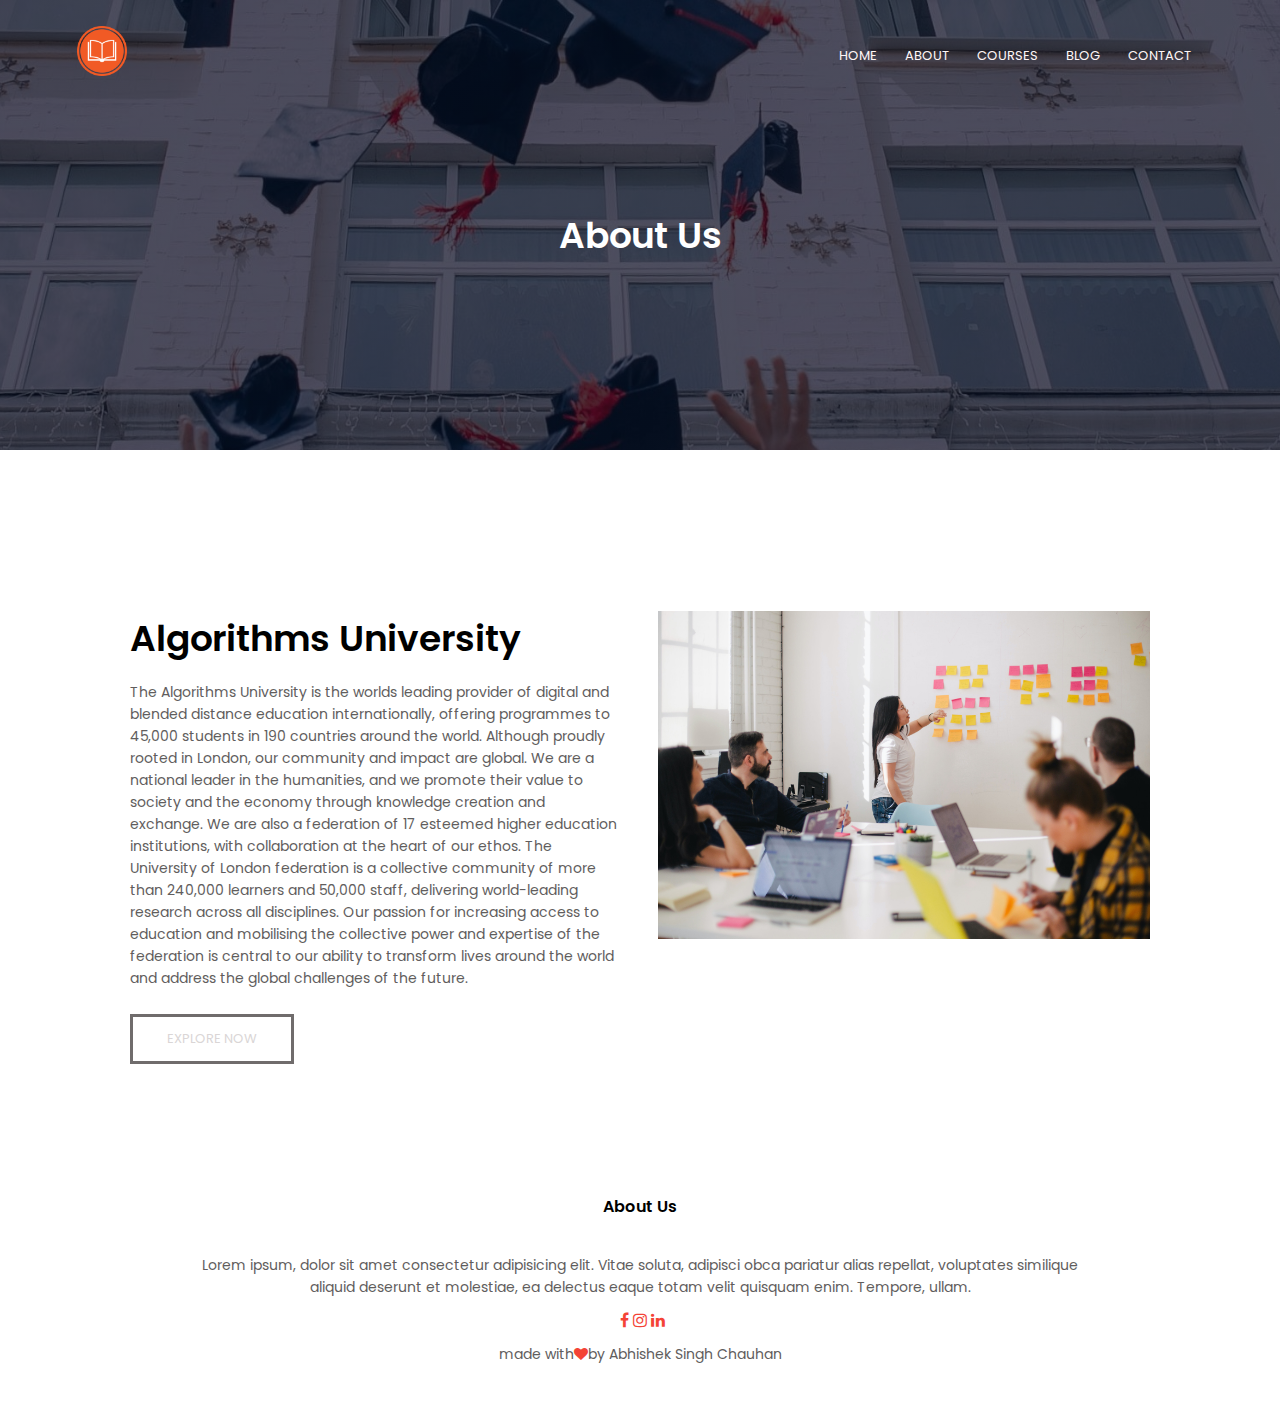
<file: index (2).html>
<!DOCTYPE html>
<html lang="en">
<head>
    <meta charset="UTF-8">
    <meta http-equiv="X-UA-Compatible" content="IE=edge">
    <meta name="viewport" content="width=device-width, initial-scale=1.0">
    <title>University Website Design by ABHISHEK</title>
    <link rel="stylesheet" href="style.css">
    <link rel="preconnect" href="https://fonts.googleapis.com">
<link rel="preconnect" href="https://fonts.gstatic.com" crossorigin>
<link href="https://fonts.googleapis.com/css2?family=Poppins:ital,wght@0,100;0,400;0,500;1,200;1,400;1,600&display=swap" rel="stylesheet">
<link rel="stylesheet" href="https://cdnjs.cloudflare.com/ajax/libs/font-awesome/4.7.0/css/font-awesome.min.css">
</head>
<body>
    <section class="sub-header">
        <nav>
            <a href="index.html"><img src="images/pro2-logo.png"></a>
            <div class="nav-links" id="navLinks">
                <i class="fa fa-times-circle" onclick="hideMenu()" ></i>
               <ul>
                <li><a href="/index.html" target="_blank" rel="noopener noreferrer">HOME</a></li>
                <li><a href="/index (2).html" target="_blank" rel="noopener noreferrer">ABOUT</a></li>
                <li><a href="/index (3).html" target="_blank" rel="noopener noreferrer">COURSES</a></li>
                <li><a href="/index (4).html" target="_blank" rel="noopener noreferrer">BLOG</a></li>
                <li><a href="/index (5).html"target="_blank" rel="noopener noreferrer">CONTACT</a></li>


            </ul>

            </div>
            <i class="fa fa-chevron-circle-down" onclick="showMenu()"></i>
        </nav>
        <h1>About Us</h1>
    </section>



<!---------about us---------->

<section class="about-us">
    <div class="row">
        <div class="about-col">
            <h1>Algorithms University</h1>
            <p>The Algorithms University is the worlds leading provider of digital
                 and blended distance education internationally, offering programmes to 45,000 students in 190
                 countries around the world. Although proudly rooted in London, our community and impact are global.
 
                We are a national leader in the humanities, and we promote their value to society and the economy
                 through knowledge creation and exchange.
                 
                We are also a federation of 17 esteemed higher education institutions, with collaboration 
                at the heart of our ethos. The University of London federation is a collective community
                 of more than 240,000 learners and 50,000 staff, delivering world-leading research across 
                 all disciplines.
                 
                Our passion for increasing access to education and mobilising the collective power and
                 expertise of the federation is central to our ability to transform lives around the
                  world and address the global challenges of the future.</p>
                  <a href="" class="hero-btn red-btn">EXPLORE NOW</a>
        </div>
        <div class="about-col">
             <img src="images/pro2-aboutus.jpg">
        </div>
    </div>
</section>











<section class="footer">
    <h4>About Us</h4>
    <p>Lorem ipsum, dolor sit amet consectetur adipisicing elit. Vitae soluta, adipisci 
        obca
pariatur alias repellat, voluptates similique <br>aliquid deserunt et 
        molestiae, ea delectus eaque totam velit quisquam enim. Tempore, ullam.</p>
        <div class="icon">
            <i class="fa twitter"></i>
                    <i class="fa fa-facebook"></i>
                    <i class="fa fa-instagram"></i>
                    <i class="fa fa-linkedin"></i>
                    <p>made with<i class="fa fa-heart"></i>by Abhishek Singh Chauhan
                    </p>
        </div>
</section>






    <!----javaScript for toggle menu---->

    <script>
        var navLinks = document.getElementById("navLinks");

        function showMenu(){
            navLinks.style.right="0";

        }
        function hideMenu(){
            navLinks.style.right ="-200px";
        }
    </script>
</body>
</html>
</file>
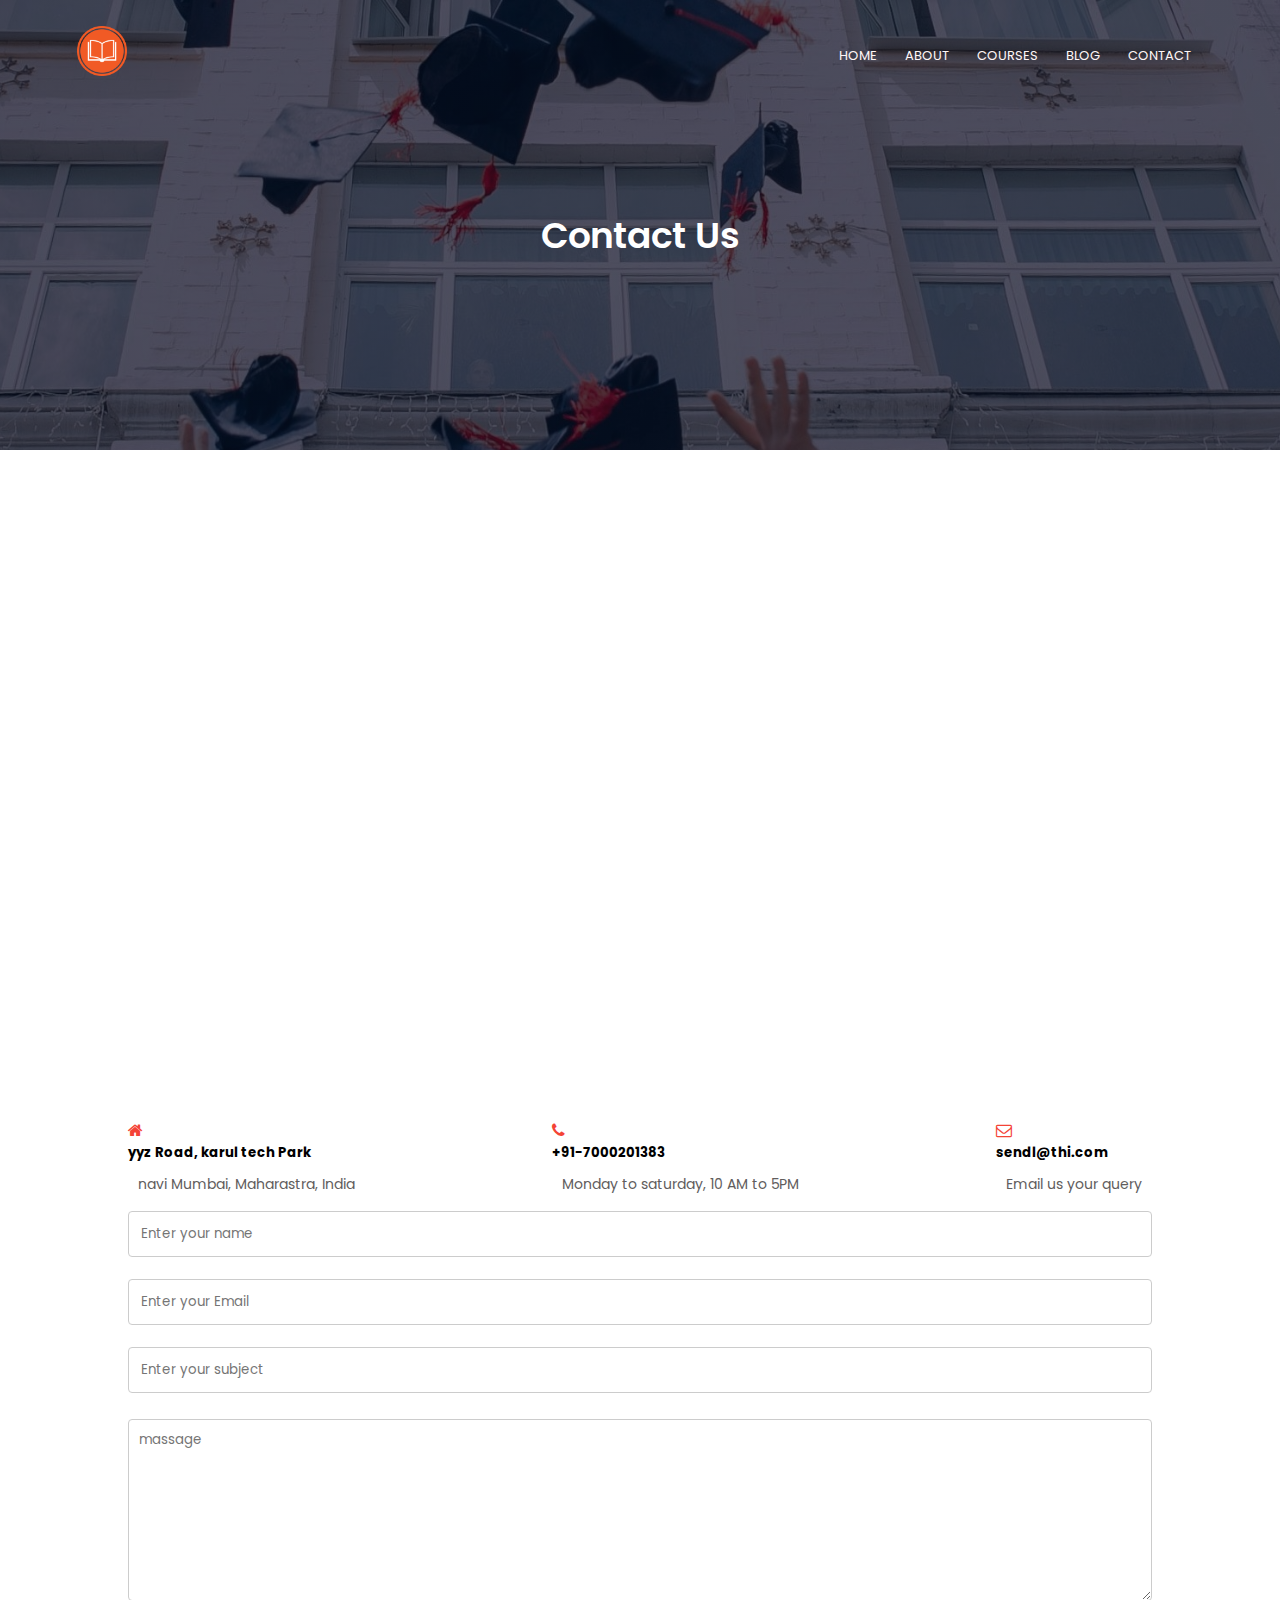
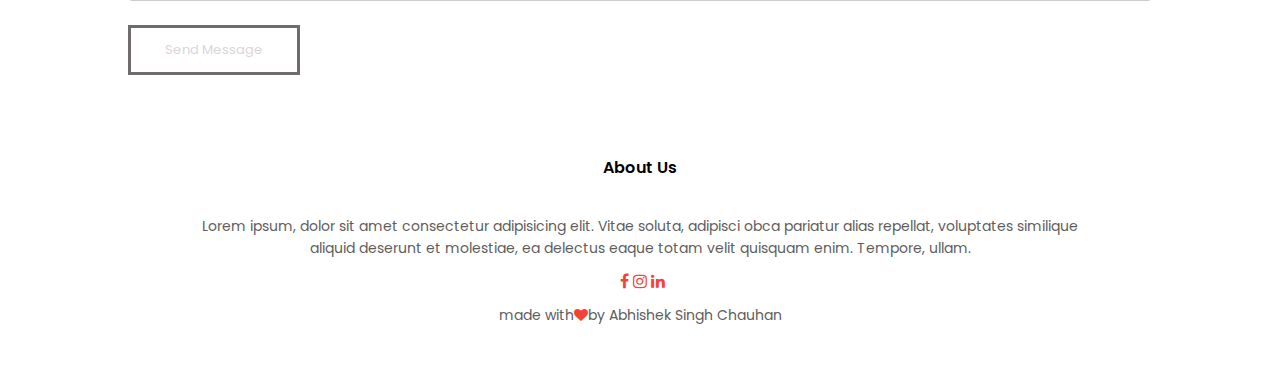
<file: index (5).html>
<!DOCTYPE html>
<html lang="en">
<head>
    <meta charset="UTF-8">
    <meta http-equiv="X-UA-Compatible" content="IE=edge">
    <meta name="viewport" content="width=device-width, initial-scale=1.0">
    <title>University Website Design by ABHISHEK</title>
    <link rel="stylesheet" href="style.css">
    <link rel="preconnect" href="https://fonts.googleapis.com">
<link rel="preconnect" href="https://fonts.gstatic.com" crossorigin>
<link href="https://fonts.googleapis.com/css2?family=Poppins:ital,wght@0,100;0,400;0,500;1,200;1,400;1,600&display=swap" rel="stylesheet">
<link rel="stylesheet" href="https://cdnjs.cloudflare.com/ajax/libs/font-awesome/4.7.0/css/font-awesome.min.css">
</head>
<body>
    <section class="sub-header">
        <nav>
            <a href="index.html"><img src="images/pro2-logo.png"></a>
            <div class="nav-links" id="navLinks">
                <i class="fa fa-times-circle" onclick="hideMenu()" ></i>
               <ul>
                <li><a href="/index.html" target="_blank" rel="noopener noreferrer">HOME</a></li>
                <li><a href="/index (2).html" target="_blank" rel="noopener noreferrer">ABOUT</a></li>
                <li><a href="/index (3).html" target="_blank" rel="noopener noreferrer">COURSES</a></li>
                <li><a href="/index (4).html" target="_blank" rel="noopener noreferrer">BLOG</a></li>
                <li><a href="/index (5).html"target="_blank" rel="noopener noreferrer">CONTACT</a></li>


            </ul>

            </div>
            <i class="fa fa-chevron-circle-down" onclick="showMenu()"></i>
        </nav>
        <h1>Contact Us</h1>
    </section>



<!---------contact us---------->

<section class="location">
    <iframe src="https://www.google.com/maps/embed?pb=!1m18!1m12!1m3!1d120611.3352489221!2d72.92477548052118!3d19.146914447744077!2m3!1f0!2f0!3f0!3m2!1i1024!2i768!4f13.1!3m3!1m2!1s0x3be7c6306644edc1%3A0x5da4ed8f8d648c69!2sMumbai%2C%20Maharashtra!5e0!3m2!1sen!2sin!4v1663848387280!5m2!1sen!2sin" width="600" height="450" style="border:0;" allowfullscreen="" loading="lazy" referrerpolicy="no-referrer-when-downgrade"></iframe>
</section>


<section class="contact-us">
    <div class="row">
        <div class="contac-col">
            <i class="fa fa-home"></i>
            <span>
                <h5>yyz Road, karul tech Park</h5>

                <p>navi Mumbai, Maharastra, India</p>
            </span>
            
        </div>
        
        <div class="contac-col">
            <i class="fa fa-phone"></i>
            <span>
                <h5>+91-7000201383</h5>
                <p>Monday  to  saturday, 10 AM to 5PM</p>
            </span>
        </div>
        <div class="contac-col">
            <i class="fa fa-envelope-o"></i>
            <span>
                <h5>sendl@thi.com</h5>
                <p>Email us your query</p>
            </span>
        </div>
    </div>

    <div class="contact-col">
        <form action="from-handler.php" method="post">
            <input type="text"name="name" placeholder="Enter your name" required>

            <input type="text" name="email" placeholder="Enter your Email" required>

            <input type="text" name="subject" placeholder="Enter your subject" required>
            <textarea rows="8" name="message" placeholder="massage"required></textarea>
             <button type="submit" class="hero-btn">Send Message</button>
        </form>
    </div>
</section>





<!---------footer---------->



<section class="footer">
    <h4>About Us</h4>
    <p>Lorem ipsum, dolor sit amet consectetur adipisicing elit. Vitae soluta, adipisci 
        obca
pariatur alias repellat, voluptates similique <br>aliquid deserunt et 
        molestiae, ea delectus eaque totam velit quisquam enim. Tempore, ullam.</p>
        <div class="icon">
            <i class="fa twitter"></i>
                    <i class="fa fa-facebook"></i>
                    <i class="fa fa-instagram"></i>
                    <i class="fa fa-linkedin"></i>
                    <p>made with<i class="fa fa-heart"></i>by Abhishek Singh Chauhan
                    </p>
        </div>
</section>






    <!----javaScript for toggle menu---->

    <script>
        var navLinks = document.getElementById("navLinks");

        function showMenu(){
            navLinks.style.right="0";

        }
        function hideMenu(){
            navLinks.style.right ="-200px";
        }
    </script>
</body>
</html>
</file>
<file: style.css>
*{
    margin: 0;
    padding: 0;
    font-family: 'Poppins', sans-serif;
}
.header{
    min-height: 100vh;
    width: 100%;
   background-image: url(images/pro2-newuniver1.jpg);
   background-image: linear-gradient(rgba(4,9,30,0.7));
   background-attachment: fixed;
   background-position: center;
   background-repeat: no-repeat;
   background-size: cover;
   text-align: center;
   color: #fff;

    position: relative;
}
nav{
    display: flex;
    padding: 2% 6%;
    justify-content: space-between;
    align-items: center;
}
nav img{
    width: 50px;
}
.nav-links{
    flex: 1;
    text-align: right;
}
.nav-links ul li{
    list-style: none;
    display: inline-block;
    padding: 8px 12px;
    position: relative;
}
.nav-links ul li a{
    color: rgb(255, 247, 247);
    text-decoration: none;
    font-size: 13px;
    border-color: rgb(255, 253, 253);
}

.nav-links ul li:hover::after{
    width: 100%;
    content: '';
    height: 2px;
    background: #f44336;
    display: block;
    margin: auto;
    transition: 1s;
}
.text-box{
    width: 90%;
    color: rgb(255, 255, 255);
    position: absolute;
    top: 50%;
    left: 50%;
    transform: translate(-50%,-50%);
    text-align: center;
}
.text-box h1{
    font-size: 62px;
}
.text-box p{
    margin: 10px 0 40px;
    font-size: 14px;
    color: rgb(255, 255, 255);
}
.hero-btn{
    display: inline-block;
    text-decoration: none;
    color: rgb(218, 214, 214);
    border: 3px solid rgb(112, 108, 108);
    padding: 12px 34px;
    font-size: 13px;
    background: transparent;
    position: relative;
    cursor: pointer;
}
.hero-btn:hover{
    border: 6px solid #f44336;
    background: #f44336;
    text-emphasis-color: #fff;
    transition: 1s;
}
nav .fa{
    display: none;
}
@media(max-width: 700px){
    .text-box h1{
        font-size: 35px;
    }
    .nav-links ul li{
        display: block;
    }
    .nav-links {
        position:fixed;
        background: #f44336;
        height: 100vh;
        width: 200px;
        top: 0;
        right: -200px;
        text-align: left;
        z-index: 2;
        transition: 2s;
    }
    nav .fa{
        display: block;
        color: #fff;
        margin: 10px;
        font-size: 22px;
        cursor: pointer;
    }
    .nav-links ul{
        padding: 30px;
    }
}



/*-----Course-----*/
.course{
    width: 80%;
    margin: auto;
    text-align: center;
    padding-top: 100px;
}
h1{
    font-size: 36px;
    font-weight: 600;
}
p{
    color: rgb(97, 93, 93);
    font-size: 14px;
    font-weight: 400;
    line-height: 22px;
    padding: 10px;
}
.row{
    margin-top: 5%;
    display: flex;
    justify-content: space-between;
}
.course-col{
    flex-basis: 31%;
    background: #f5e8e8;
    border-radius: 10px;
    margin-bottom: 5%;
    padding: 20px 12px;
    box-sizing: border-box;
    transition: 0.7s;
}
h3{
    text-align: center;
    font-weight: 600;
    margin-top: 10px;
}
.course-col:hover{
    box-shadow: 0 0 20px 0px rgb(134, 133, 133);
}
@media(max-width: 700px){
    .row{
        flex-direction: column;
    }
}




/*-----campus------*/
.campus{
    width: 80%;
    margin: auto;
    text-align: center;
    padding-top: 50px;
}
.campus-col{
    
    flex-basis: 32%;
    border-radius: 10px;
    margin-bottom: 8px;
    position: relative;
    overflow: hidden;
    box-sizing: border-box;

}
.campus-col img{
    
    width: 100%;
    height: 80%;
    

}
.layer{
    
    background:transparent;
    height: 80%;
    width: 100%;
    position: absolute;
    top: 0;
    left: 0;
    transition: o.5s;
}
.layer:hover{
    background: rgb(241, 219, 219);

}
/*-----facilities-----*/
.facilities{
    width: 80%;
    margin: auto;
    text-align: center;
    padding-top: 40px;
}
.facilities-col{
    flex-basis: 31%;
    border-radius: 10px;
    margin-bottom: 5%;
    text-align: center;
}
.facilities-col img{
    width: 100%;
    border-radius: 10px;

}
.facilities-col p{
    padding: 0;
}
.facilities-col h3{
    margin-top: 16px;
    margin-bottom: 15px;
    text-align: center;
}


/*-------testinonials------*/


.testimonials{
    width: 80%;
    margin: auto;
    padding-top: 100px;
    text-align: center;
}
.testimonials-col{
    flex-basis: 44%;
    border-radius: 10px;
    margin-bottom: 5%;
    text-align: left;
    background: #f5e8e8;
    padding: 25px;
    cursor: pointer;
    display: flex;
    transition: 0.5s;
}
.testimonials-col img{
    height: 40px;
    margin-left: 5px;
    margin-right: 30px;
    border-radius: 50%;
}
.testimonials-col:hover{
    box-shadow: 0 0 20px 0px rgb(134, 133, 133);
}
.testimonials-col p{
    padding: 0;
}
.testimonials-col h3{
    margin-top: 15px;
    text-align: left;
}
.testimonials-col .fa{
   color:  #f44336;
}


/*---------call to action----------*/


.cta{
    margin: 100px auto;
    width: 90%;
    background-image: linear-gradient(rgba(0,0,0,0.7),rgba(0,0,0,0.7)),url(images/pro2-banner2.jpg);
    background-position: center;
    background-size: cover;
    border-radius: 10px;
    text-align: center;
    padding: 100px 0;
}
.cta h1{
    color: #fff;
    margin-bottom: 40px;
    padding: 0;
}
@media(max-width: 700px){
    .cta h1{
        font-size: 24px;
    }
}



/*------footer------*/

.footer{
    width: 100%;
    text-align: center;
    padding: 30px 0;
}
.footer h4{
    margin-bottom: 25px;
    margin-top: 20px;
    font-weight: 600;
}
.fa{
    color:  #f44336;

}



/*-----------------------------------ABOUT US PAGE-----------------------------------------*/

.sub-header{
    height: 50vh;
    width: 100%;
    background-image: linear-gradient(rgba(4,9,30,0.7),rgba(4,9,30,0.7)),url(images/pro2-background.jpg);
    background-attachment: fixed;
    background-position: center;
    background-repeat: no-repeat;
    background-size: cover;
    text-align: center;
    color: #fff;
}
.sub-header h1{
    margin-top: 100px;
}
.about-us{
    width: 80%;
    margin: auto;
    padding-top: 80px;
    padding-bottom: 50px;
}
.about-col{
    flex-basis: 48%;
    padding: 30px 2px;
}
.about-col img{
    width: 100%;
}
.about-col h1{
    padding-top: 0;

}
.about-col P{
    padding: 15px 0 25px;

}

/*---------------------submit your info-------------------------*/

.heading h2 {
    text-align: center;
    margin-top: 20px;
    margin-bottom: 15px;
}

input[type=text], select, textarea {
    width: 100%; /* Full width */
    padding: 12px; /* Some padding */ 
    border: 1px solid #ccc; /* Gray border */
    border-radius: 4px; /* Rounded borders */
    box-sizing: border-box; /* Make sure that padding and width stays in place */
    margin-top: 6px; /* Add a top margin */
    margin-bottom: 16px; /* Bottom margin */
    resize: vertical /* Allow the user to vertically resize the textarea (not horizontally) */
  }
  
  /* Style the submit button with a specific background color etc */
  input[type=submit] {
    background-color: #f0eae9;
    color: rgb(19, 18, 18);
    padding: 12px 20px;
    border: none;
    border-radius: 4px;
    cursor: pointer;
  }
  
  /* When moving the mouse over the submit button, add a darker green color */
  input[type=submit]:hover {
    background-color :#f44336;
    border-radius: 7px;
  }
  
  /* Add a background color and some padding around the form */
  .container {
    border-radius: 5px;
    
    background-image: linear-gradient(rgba(252, 228, 13, 0.39)rgba(252,228,13,0.39));
    padding: 40px;
    margin-left: 50px;
    margin-right: 50px;
    margin-bottom: auto;
    margin-top: auto;
    
    transition: 0.5s;
  }
.blog-content{
    width: 80%;
    margin: auto;
    padding: 60px 0;
}
.blog-left{
    flex-basis: 65%;
    margin-left: 1px;
}
.blog-left img{
    width: 100%;
    margin-left: 1px;
}
.blog-left h2 {
    color: #222;
    font-weight: 600;
    
}
.blog-left h3{
    color: #222;
    font-weight:600;
    text-align: left;
    margin-left: 10px;
}
.blog-left p{
    color: #999;
    padding: 10;
}

.blog-right{
    flex-basis: 32%;
}
.blog-right h3{
    background: #f44336;
    color: #fff;
    padding: 7px 0;
    font-size: 16px;
    margin-bottom: 20px;
}
.blog-right div{
    display: flex;
    align-items: center;
    justify-content: space-between;
    color: #555;
    padding: 8px;
    box-sizing: border-box;
}
.comment-box{
    border: 1px solid #ccc;
    margin: 50px 0;
    padding: 10px 20px;
}
.comment-box h3{
    text-align: left;
}
.comment-form input, .comment-form textarea{
    width: 100%;
    padding: 10px;
    margin: 15px 0;
    box-sizing: border-box;
    border: none;
    outline: none;
    background: #f0f0f0;
}
.comment-form button{
    margin: 15px 0;
}
@media(max-width:700px){
    .sub-header h1{
        font-size: 24px;
    }
}



/*-----------contact us page -------------*/

.location{
    width: 80%;
    margin: auto;
    padding: 80px 0;
}
.location iframe{
    border: #222;
    width: 100%;
}
.location iframe:hover{
    box-shadow: 0 0 20px 0px rgb(134, 133, 133);
}
.contact-us{
    width: 80%;
    margin: auto;
}
.contact-col{
    flex-basis: 48%;
    margin-bottom: 30px;

}
.contact-col div{
    display: inline-table;
    align-items: center;
    margin-bottom: 40px;
}
.contact-col div .fa{
    font-size: 28px;
    color: #f44336;
    margin: 10px;
    margin-right: 30px;
}
.contact-col div p{
    padding: 0;
   }
.contact-col div h5{
    font-size: 20px;
    margin-bottom: 5px;
    color: rgb(126, 41, 41);
    font-weight: 400;
}
contact-col input, .contact-col textarea{
    width: 100%;
    padding: 10px;
    margin-bottom: 17px;
    margin-top: 10px;
    outline: none;
    border: 1px solid #ccc;
    box-sizing: border-box;
}
</file>
